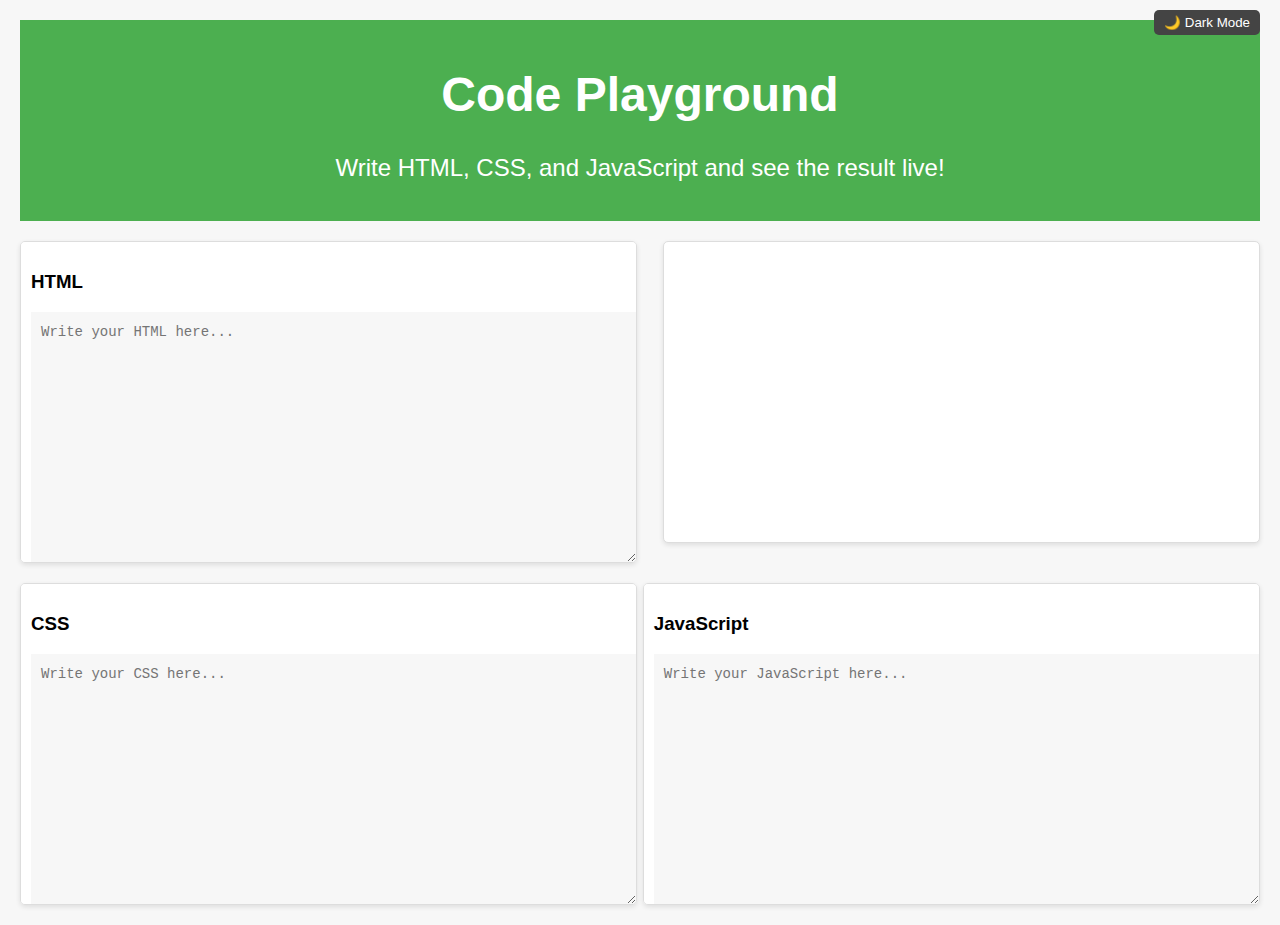
<file: playground.html>
<!DOCTYPE html>
<html lang="en">
<head>
  <meta charset="UTF-8">
  <meta name="viewport" content="width=device-width, initial-scale=1.0">
  <title>Code Playground</title>
  <style>
    /* Basic Styles */
    body {
      font-family: Arial, sans-serif;
      margin: 0;
      padding: 20px;
      background-color: #f7f7f7;
      transition: background 0.3s, color 0.3s;
    }

    body.dark-mode {
      background-color: #1e1e1e;
      color: white;
    }

    header {
      background-color: #4CAF50;
      color: white;
      padding: 15px;
      text-align: center;
      font-size: 1.5rem;
    }

    .container {
      display: flex;
      justify-content: space-between;
      margin-top: 20px;
    }

    .editor {
      width: 48%;
      height: 300px;
      background-color: #fff;
      border: 1px solid #ddd;
      padding: 10px;
      border-radius: 5px;
      box-shadow: 0 2px 5px rgba(0, 0, 0, 0.1);
      resize: vertical;
      overflow: auto;
    }

    body.dark-mode .editor {
      background-color: #333;
      color: white;
      border-color: #666;
    }

    .editor textarea {
      width: 100%;
      height: 100%;
      border: none;
      resize: none;
      font-family: "Courier New", Courier, monospace;
      font-size: 14px;
      line-height: 1.5;
      padding: 10px;
      background-color: #f7f7f7;
    }

    body.dark-mode .editor textarea {
      background-color: #222;
      color: white;
    }

    .editor button {
      background-color: #4CAF50;
      color: white;
      border: none;
      padding: 10px 20px;
      border-radius: 5px;
      cursor: pointer;
      margin-top: 10px;
    }

    .editor button:hover {
      background-color: #45a049;
    }

    iframe {
      width: 48%;
      height: 300px;
      border: 1px solid #ddd;
      border-radius: 5px;
      background-color: #fff;
      box-shadow: 0 2px 5px rgba(0, 0, 0, 0.1);
    }

    #toggleDarkMode {
      position: absolute;
      top: 10px;
      right: 20px;
      padding: 5px 10px;
      background: #444;
      color: white;
      border: none;
      border-radius: 5px;
      cursor: pointer;
    }
  </style>
</head>
<body>
  <header>
    <h1>Code Playground</h1>
    <p>Write HTML, CSS, and JavaScript and see the result live!</p>
    <button id="toggleDarkMode">🌙 Dark Mode</button>
  </header>

  <div class="container">
    <div class="editor">
      <h3>HTML</h3>
      <textarea id="htmlCode" placeholder="Write your HTML here..."></textarea>
    </div>
    <iframe id="output" title="Output"></iframe>
  </div>

  <div class="container">
    <div class="editor">
      <h3>CSS</h3>
      <textarea id="cssCode" placeholder="Write your CSS here..."></textarea>
    </div>
    <div class="editor">
      <h3>JavaScript</h3>
      <textarea id="jsCode" placeholder="Write your JavaScript here..."></textarea>
      <button id="runCodeBtn">Run Code</button>
    </div>
  </div>

  <script>
    function updateOutput() {
      const html = document.getElementById("htmlCode").value;
      const css = document.getElementById("cssCode").value;
      const js = document.getElementById("jsCode").value;

      localStorage.setItem("html", html);
      localStorage.setItem("css", css);
      localStorage.setItem("js", js);

      const iframe = document.getElementById("output");
      const iframeDocument = iframe.contentDocument || iframe.contentWindow.document;
      iframeDocument.open();
      iframeDocument.close();
      iframeDocument.body.innerHTML = html;

      const style = iframeDocument.createElement('style');
      style.textContent = css;
      iframeDocument.head.appendChild(style);

      const script = iframeDocument.createElement('script');
      script.textContent = js;
      iframeDocument.body.appendChild(script);
    }

    document.getElementById("runCodeBtn").addEventListener("click", updateOutput);

    document.getElementById("htmlCode").addEventListener("input", updateOutput);
    document.getElementById("cssCode").addEventListener("input", updateOutput);
    document.getElementById("jsCode").addEventListener("input", updateOutput);

    document.getElementById("toggleDarkMode").addEventListener("click", function() {
      document.body.classList.toggle("dark-mode");
      localStorage.setItem("darkMode", document.body.classList.contains("dark-mode"));
    });

    window.onload = function() {
      document.getElementById("htmlCode").value = localStorage.getItem("html") || "";
      document.getElementById("cssCode").value = localStorage.getItem("css") || "";
      document.getElementById("jsCode").value = localStorage.getItem("js") || "";
      if (localStorage.getItem("darkMode") === "true") {
        document.body.classList.add("dark-mode");
      }
      updateOutput();
    };
  </script>
</body>
</html>
</file>
